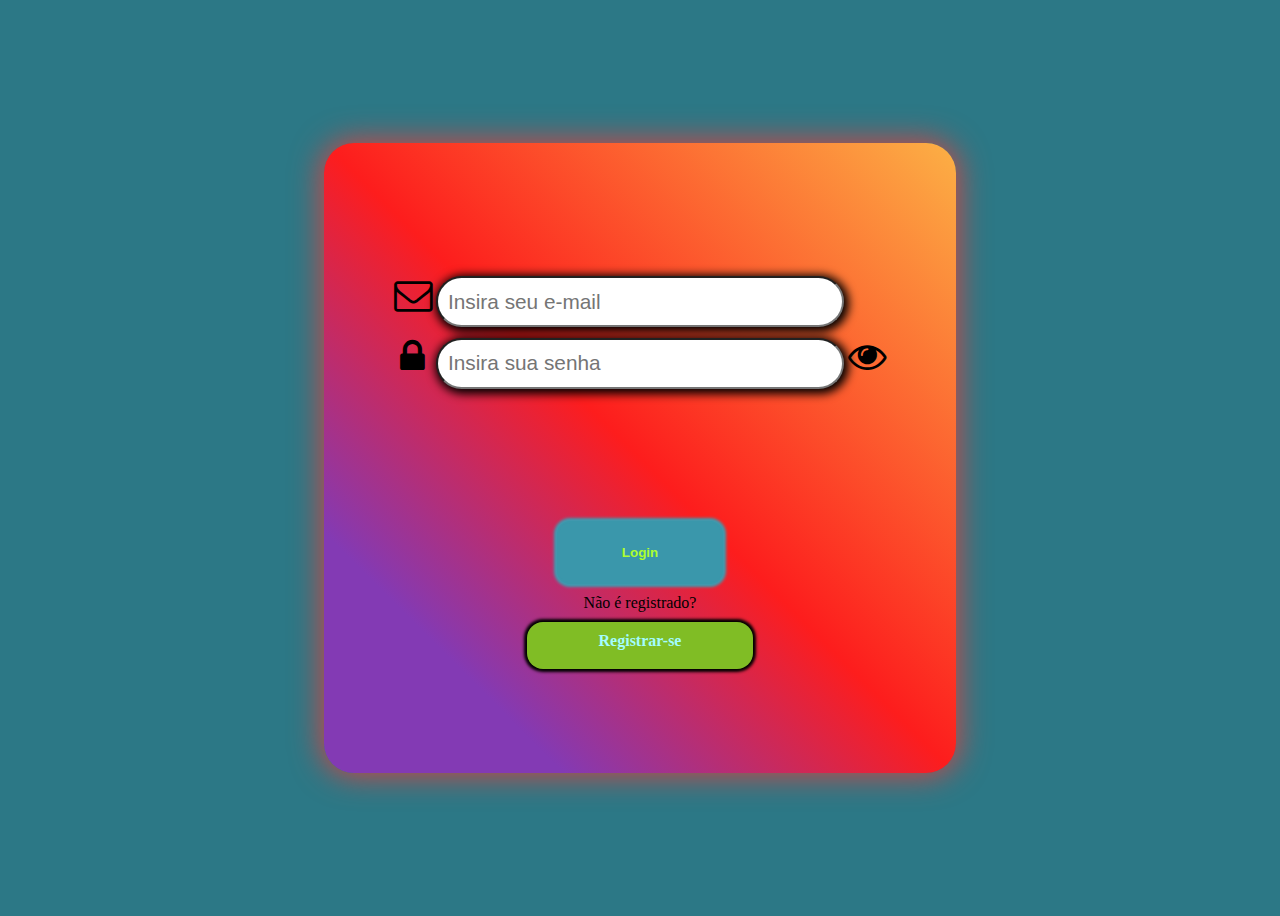
<file: index.html>
<!DOCTYPE html>
<html lang="en">
<head>
    <meta charset="UTF-8">
    <meta name="viewport" content="width=device-width, initial-scale=1.0">
    <title>Login</title>
    <link rel="stylesheet" href="styles/style login.css">
    <link rel="stylesheet" href="https://cdnjs.cloudflare.com/ajax/libs/font-awesome/4.7.0/css/font-awesome.min.css">
</head>
<body>
    <div class="container">
        <span class="info"></span>
        <form name="login">
            <div class="email-box">
                <i class="fa fa-envelope-o"  ></i>
                <input class="email" type="email" placeholder="Insira seu e-mail">
            </div>
            <div class="password-box">
                <i class="fa fa-lock" ></i>
                <input type="password" class="password" placeholder="Insira sua senha">
                <i class="fa fa-eye"  onclick="showHide()"></i>
            </div>
        </form>
        <button class="login" onclick="verify()">Login</button>
        <p style="margin: 10px 0;">Não é registrado?</p>
        <a href="register.html" class="register">Registrar-se</a>
    </div>
    <script src="scripts/script.js"></script>
</body>
</html>
</file>
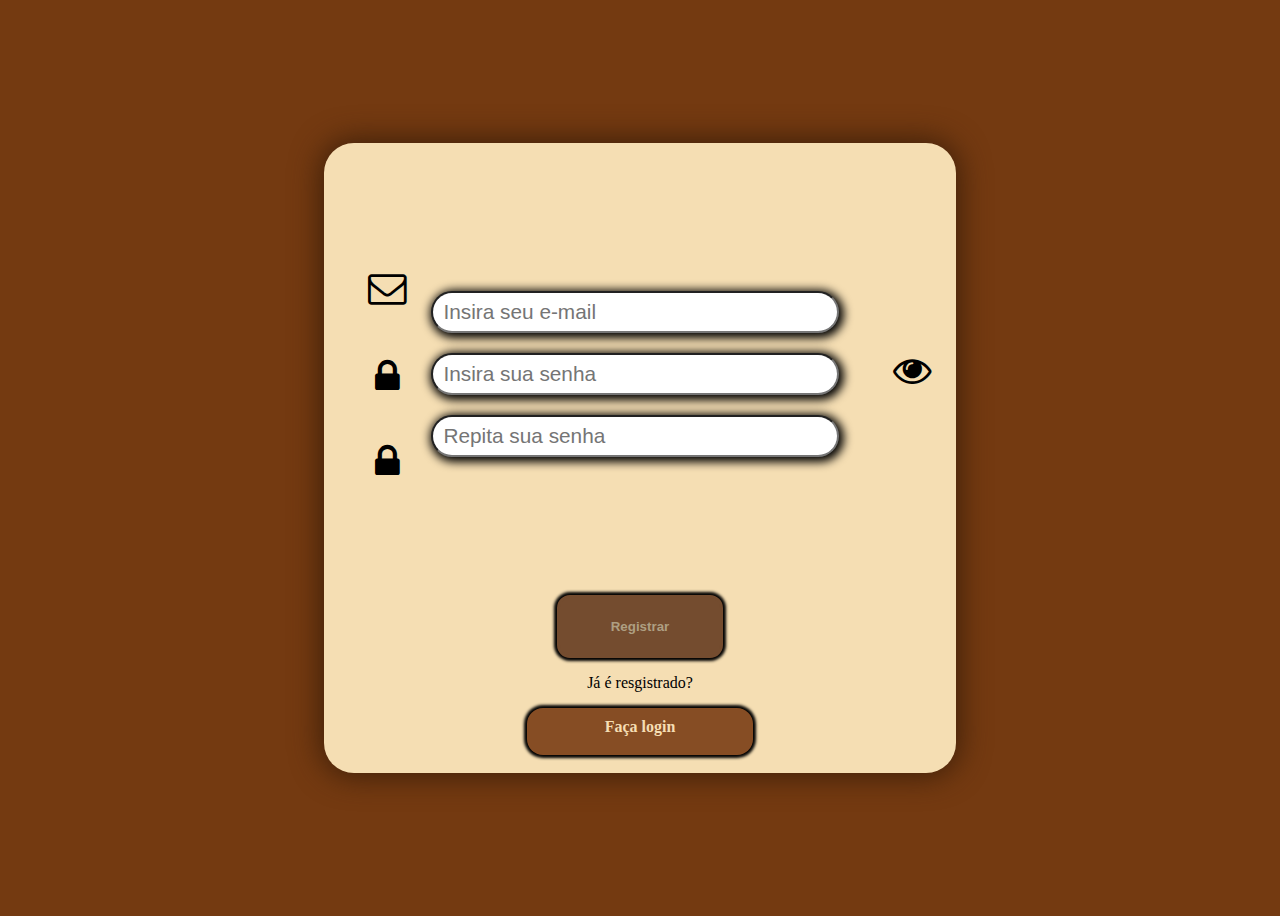
<file: register.html>
<!DOCTYPE html>
<html lang="pt-BR">
<head>
    <meta charset="UTF-8">
    <meta name="viewport" content="width=device-width, initial-scale=1.0">
    <link rel="stylesheet" href="https://cdnjs.cloudflare.com/ajax/libs/font-awesome/4.7.0/css/font-awesome.min.css">
    <link rel="stylesheet" href="styles/style register.css">
    <title>Registrar</title>
</head>
<body>
    <div class="container">
        <span class="infoR"></span>
        <div id="icon">
            <i class="fa fa-envelope-o" ></i>
            <i class="fa fa-lock ifirst"></i>
            <i class="fa fa-lock iconfirm"></i>
            <i class="fa fa-eye" onclick="showHide()"></i>
        </div>
        <form name="Register">
            <div class="email-box">
                <input type="text" class="email" name="email" placeholder="Insira seu e-mail">
            </div>
            <div class="password-box">
                <input type="password" class="password" name="password" placeholder="Insira sua senha">
                <input type="password" class="password confirm" name="password" placeholder="Repita sua senha">
            </div>
        </form>
        <button class="register" onclick="verify()">Registrar</button>
        <p>Já é resgistrado?</p>
        <a href="index.html" class="login">Faça login</a>
    </div>
    <script src="scripts/script.js"></script>
</body>
</html>
</file>
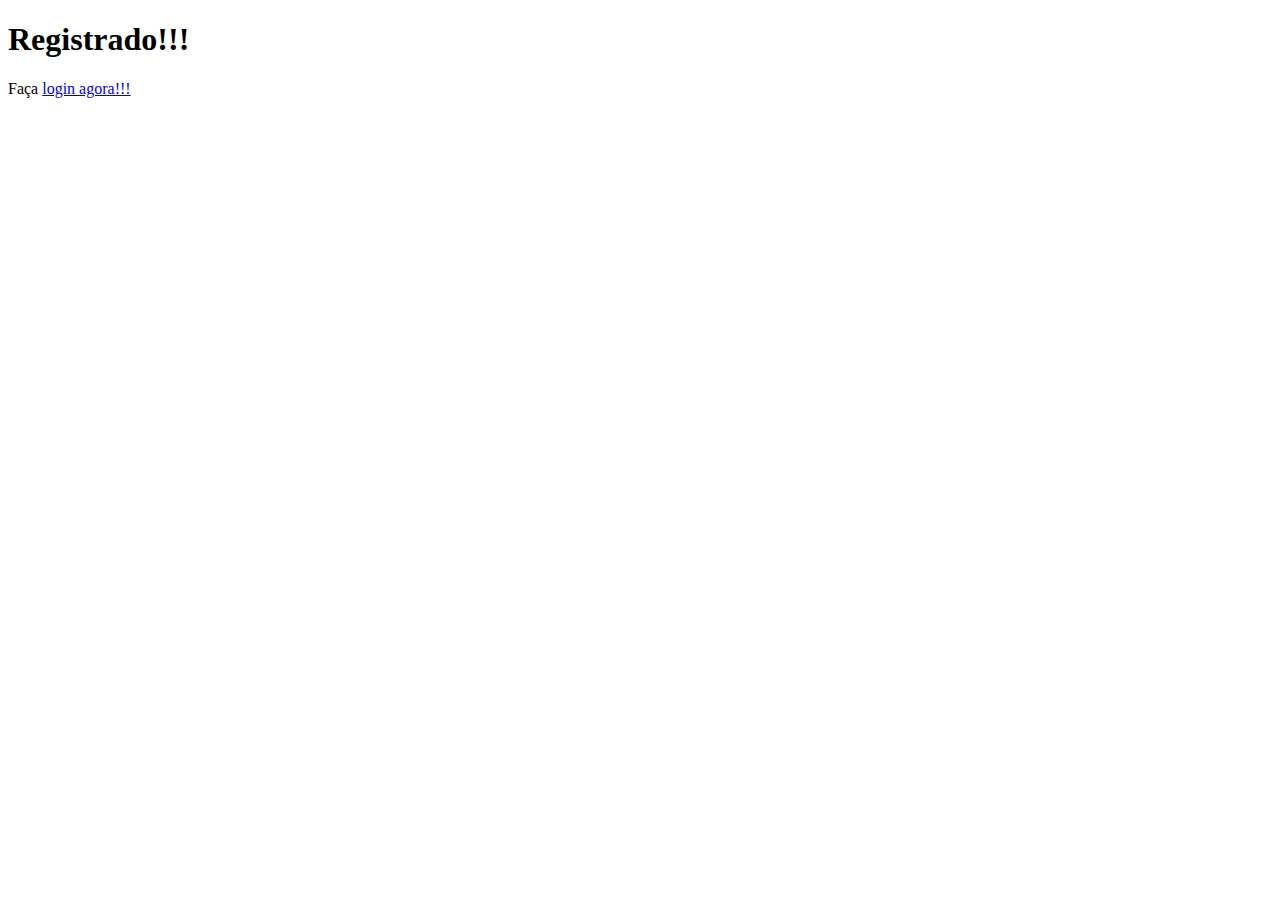
<file: registered.html>
<!DOCTYPE html>
<html lang="en">
<head>
    <meta charset="UTF-8">
    <meta name="viewport" content="width=device-width, initial-scale=1.0">
    <title>Registrado</title>
</head>
<body>
    <h1>Registrado!!!</h1>
    <span>Faça <a href="index.html">login agora!!!</a></span>
</body>
</html>
</file>
<file: styles/style login.css>
body{
    display: flex;
    height: 100vh;
    justify-content: center;
    align-items: center;
    background-color: #2c7886;
}
.container{
    position: relative;
    background: rgb(131,58,180);
    background: linear-gradient(45deg, rgba(131,58,180,1) 19%, rgba(253,29,29,1) 50%, rgba(252,176,69,1) 100%); 
    display: flex;
    flex-direction: column;
    justify-content: flex-start;
    align-items: center;
    width: 50%;
    height: 70%;
    border-radius: 30px;
    box-shadow: 0 0 30px 3px rgb(206, 69, 69);
}
.container .fa{
    width: 1em;
    font-size: 3vw;
    text-align: center;
}
.password-box{
    padding-top: 10px;
}
form{
    display: flex;
    flex-direction: column;
    height: 60%;
    place-content: center;
}
input{
    height: 3vh;
    width: 30vw;
    font-size: 1.3em;
    border-radius: 30px;
    padding: 10px;
    box-shadow: 2px 2px 10px 3px black;
}
.fa-eye:hover, .fa-eye-slash:hover{
    cursor: pointer;
}
.fa-eye:active, .fa-eye-slash:active{
    cursor: default;
}
.register{
    text-decoration: none;
    padding: 5px;
    background-color: rgb(128, 189, 37);
    color: #a3fcff;
    font-weight: bold;
    transition: all 250ms;
    border-radius: 16px;
    padding: 10px;
    box-shadow: 0 0 3px 3px rgb(0, 0, 0);
    min-width: 105.4px;
    width: 20vw;
    max-width: 205.4px;
    height: 3vh;
    text-align: center;
    word-wrap: break-word;
}
.register:hover{
    transform: scale(1.08);
    box-shadow: 0 0 5px 3px greenyellow;
    background-color: greenyellow;
    color: #2f00ff;
}
.register:active{
    transform: scale(1);
}
.login{
    width: 13vw;
    height: 7vh;
    border: solid 2px #3a97ab;
    border-radius: 13px;
    cursor: pointer;
    background-color: #3a97ab;
    box-shadow: 0 0 3px 3px #3d9db2;
    transition: 250ms;
    font-weight: bold;
    color: greenyellow;
}
.login:hover{
    transform: scale(1.08);
    background-color: #52d8f6;
    box-shadow: 0 0 3px 3px #6cd7ef;
    color: rgb(17, 24, 6);
}
.login:active{
    transform: scale(1);
}
span{
    font-size: 1.4em;
    position: absolute;
    top: 5%;
    border-bottom: 2px solid white;
    padding: 0;
}
</file>
<file: styles/style register.css>
body{
    display: flex;
    height: 100vh;
    justify-content: center;
    align-items: center;
    background-color: #743a11;
}
.container{
    position: relative;
    background-color: #F5DEB3;
    display: flex;
    flex-direction: column;
    justify-content: flex-end;
    align-items: center;
    width: 50%;
    height: 70%;
    border-radius: 30px;
    box-shadow: 0 0 30px 3px #3d1f09;
}
.container .fa{
    width: 1em;
    font-size: 3vw;
    text-align: center;
}
.password-box, .email-box{
    padding-top: 20px;
    width: 33vw;
}
.confirm{
    margin-top: 20px;
}
form{
    display: flex;
    align-items: center;
    justify-content: center;
    flex-direction: column;
    height: 60%;
    position: absolute;
    top: 5%;
    left: 15%;
}
input{
    height: 2vh;
    width: 30vw;
    font-size: 1.3em;
    border-radius: 30px;
    padding: 10px;
    box-shadow: 2px 2px 10px 3px black;
}
.fa-envelope-o{
    position: absolute;
    top: 21%;
    left: 5%;
}
.ifirst{
    position: absolute;
    top: 34%;
    left: 5%;
}
.iconfirm{
    position: absolute;
    top: 48%;
    left: 5%;
}
.fa-eye,.fa-eye-slash{
    position: absolute;
    left: 90%;
    top: 34%;
}
.fa{
    transition: all 0.2s;
}
@media (min-width: 900px){
    form{
        left: 17%;
    }
    .fa-envelope-o, .ifirst, .iconfirm{
        left: 7%;
    }
    .fa-envelope-o{
        top: 20%;
    }
    .ifirst{
        top: 34%;
    }
    .iconfirm{
        top: 47.5%;
    }
    .fa-eye, .fa-eye-slash{
        top: 33%;
    }
}

.fa-eye:hover, .fa-eye-slash:hover{
    cursor: pointer;
}
.fa-eye:active, .fa-eye-slash:active{
    cursor: default;
}

.register{
    width: 13vw;
    height: 7vh;
    border: solid 3px #744c2f;
    border-radius: 13px;
    cursor: pointer;
    background-color: #744c2f;
    box-shadow: 0 0 3px 3px #000000;
    transition: 250ms;
    color: #ae9f82;
    font-weight: bold;
}
.register:hover{
    transform: scale(1.08);
    background-color: #864d24;
    border: solid 3px #864d24;
    box-shadow: 0 0 3px 3px #3d1f09;
    color: #F5DEB3;
}
.register:active{
    transform: scale(1);
}
.login{
    text-decoration: none;
    padding: 5px;
    background-color: #864d24;
    color: #F5DEB3;
    font-weight: bold;
    transition: all 250ms;
    border-radius: 16px;
    padding: 10px;
    box-shadow: 0 0 3px 3px rgb(0, 0, 0);
    min-width: 105.4px;
    width: 20vw;
    max-width: 205.4px;
    height: 3vh;
    text-align: center;
    margin-bottom: 2vh;
}
.login:hover{
    transform: scale(1.06);
    box-shadow: 0 0 5px 3px #3d1f09;
    border: solid 3px #3d1f09;
    background-color: #F5DEB3;
    color: #864d24;
}
.login:active{
    transform: scale(1);
}
span{
    font-size: 1.4em;
    position: absolute;
    top: 2vh;
    width: 30vw;
    word-wrap: break-word;
    text-align: center;
    color: #3d3da9;
}
</file>
